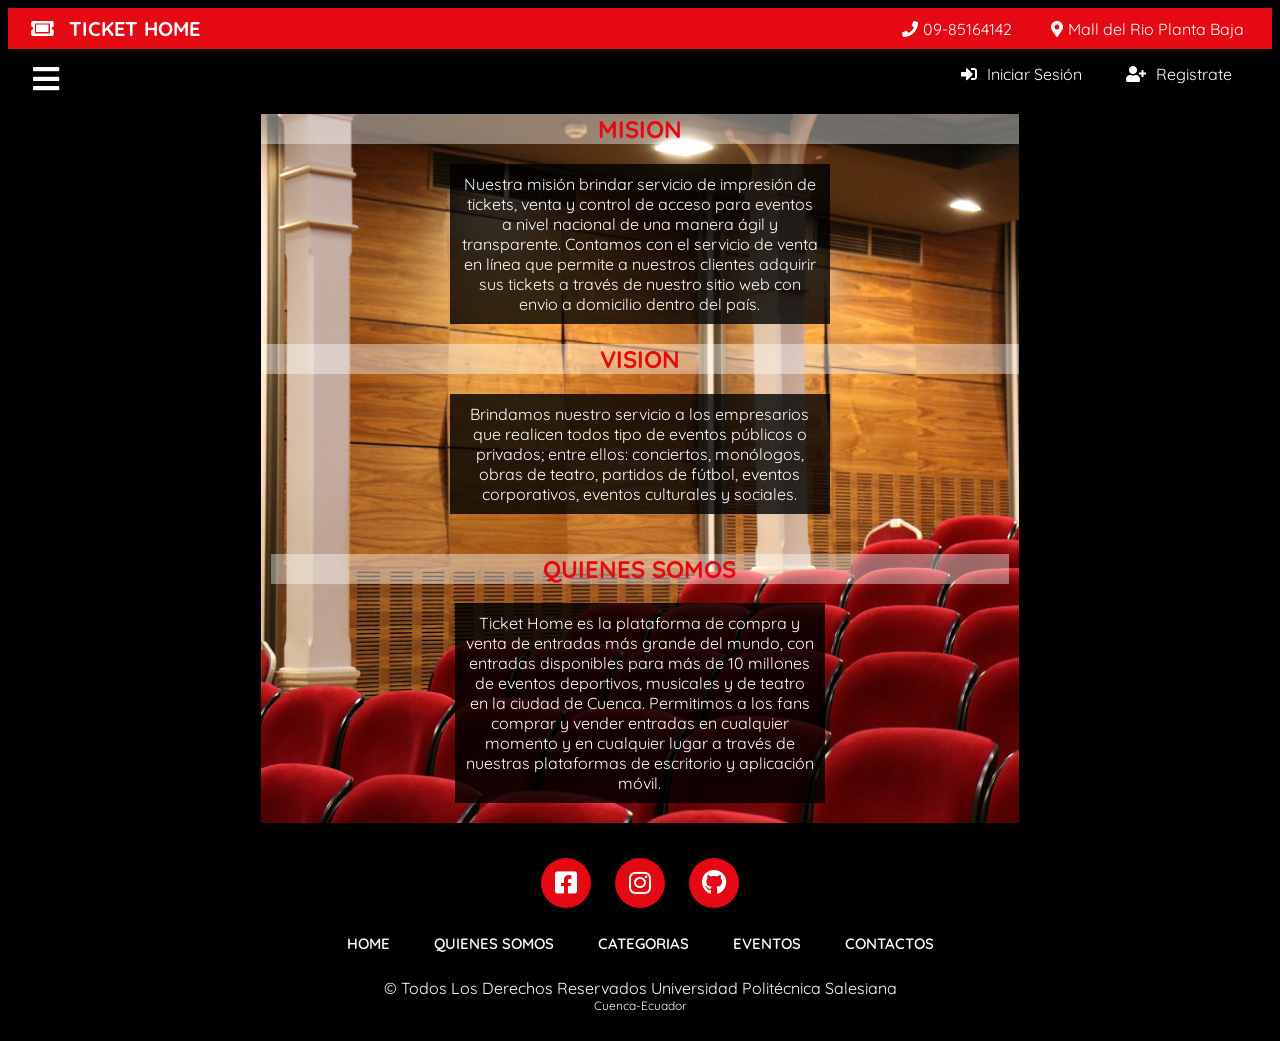
<file: public/vista/about.html>
<!DOCTYPE html>
<html lang="en">
<head>
	<meta charset="UTF-8">
	<title>About</title>
	<link rel="stylesheet" href="css/styles_about.css">
	<link rel="stylesheet" href="https://use.fontawesome.com/releases/v5.8.2/css/all.css" integrity="sha384-oS3vJWv+0UjzBfQzYUhtDYW+Pj2yciDJxpsK1OYPAYjqT085Qq/1cq5FLXAZQ7Ay" crossorigin="anonymous">
</head>
<body>
	<header class="header">
		<div class="cabecera">
			<h1 class="logo"><i class="fas fa-ticket-alt"></i>Ticket Home</h1>
	
			<div class="info">
				<i class="fas fa-phone"><span>09-85164142</span></i>
				<i class="fas fa-map-marker-alt"><span>Mall del Rio Planta Baja</span></i>
			</div>
		</div>
	</header>
	<nav class="navegador">
		<div class="menu_despegable">
			<i class="fas fa-bars" id="btnmenu"></i>
			<ul class="menu" id="menu">
				<li class="menu__item"><a href="index.html" class="menu__link menu__link--select"><i class="fas fa-home"><span>Home</span></i></a></li>
				<li class="menu__item"><a href="#" class="menu__link"><i class="fas fa-book-open"><span>About</span></i></a></li>
				<li class="menu__item"><a href="category.php" class="menu__link"><i class="fab fa-buffer"><span>Category</span></i></a></li>
				<li class="menu__item"><a href="eventos.php" class="menu__link"><i class="far fa-calendar"><span>Events</span></i></a></li>
				<li class="menu__item"><a href="contact.html" class="menu__link"><i class="fas fa-address-card"><span>Contact</span></i></a></li>
			</ul>
		</div>
		<div class="rol">
			<a href="login.html" class="sesion"><i class="fas fa-sign-in-alt" id="inicio"><span>Iniciar Sesión</span></i></a>
			<a href="registro.html" class="sesion"><i class="fas fa-user-plus" id="registro"><span>Registrate</span></i></a>
		</div>
	</nav>
	<main class="main">
		<section class="mision">
			<div class="txt_mision">
				<h2 class="titulo_about">MISION</h2>
				<p class="txt_about">Nuestra misión brindar servicio de impresión de tickets, venta y control de
					acceso para eventos a nivel nacional de una manera ágil y transparente. Contamos con el servicio de venta en línea que permite a nuestros clientes adquirir sus tickets a través de nuestro sitio web con envio a domicilio dentro del país.</p>
			</div>
		</section>
		<section class="mision">
			<div class="txt_vision">
				<h2 class="titulo_about">VISION</h2>
				<p class="txt_about">Brindamos nuestro servicio a los empresarios que realicen todos tipo de eventos públicos o privados; entre ellos: conciertos, monólogos, obras de teatro, partidos de fútbol, eventos corporativos, eventos culturales y sociales.</p>
			</div>
		</section>
		<section class="somos">
			<div class="txt_somos">
				<h2 class="titulo_about">QUIENES SOMOS</h2>
				<p class="txt_about">Ticket Home es la plataforma de compra y venta de entradas más grande del mundo, con entradas disponibles para más de 10 millones de eventos deportivos, musicales y de teatro en la ciudad de Cuenca. Permitimos a los fans comprar y vender entradas en cualquier momento y en cualquier lugar a través de nuestras plataformas de escritorio y aplicación móvil.</p>
			</div>
		</section>
	</main>
	<footer class="footer">
		<div class="footer-social-icons">
			<ul>
				<li><a href="" target="blank"><i class="fab fa-facebook-square"></i>
				</a></li>
				<li><a href="" target="blank"><i class="fab fa-instagram"></i></a></li>
				<li><a href="" target="blank"><i class="fab fa-github"></i></a></li>
			</ul>
		</div>
		<div class="footer-menu-one">
			<ul>
				<li><a href="index.html">Home</a></li>
				<li><a href="about.html">Quienes Somos</a></li>
				<li><a href="category.php">Categorias</a></li>
				<li><a href="eventos.php">Eventos</a></li>
				<li><a href="contact.html">Contactos</a></li>
			</ul>
		</div>
		<div class="footer-txt">
			<p> &copy; Todos Los Derechos Reservados Universidad Politécnica Salesiana</p>
			<p id="f-min">Cuenca-Ecuador</p>
		</div>
	</footer>
	<script src="../controladores/js/funciones.js"></script>
</body>
</html>
</file>
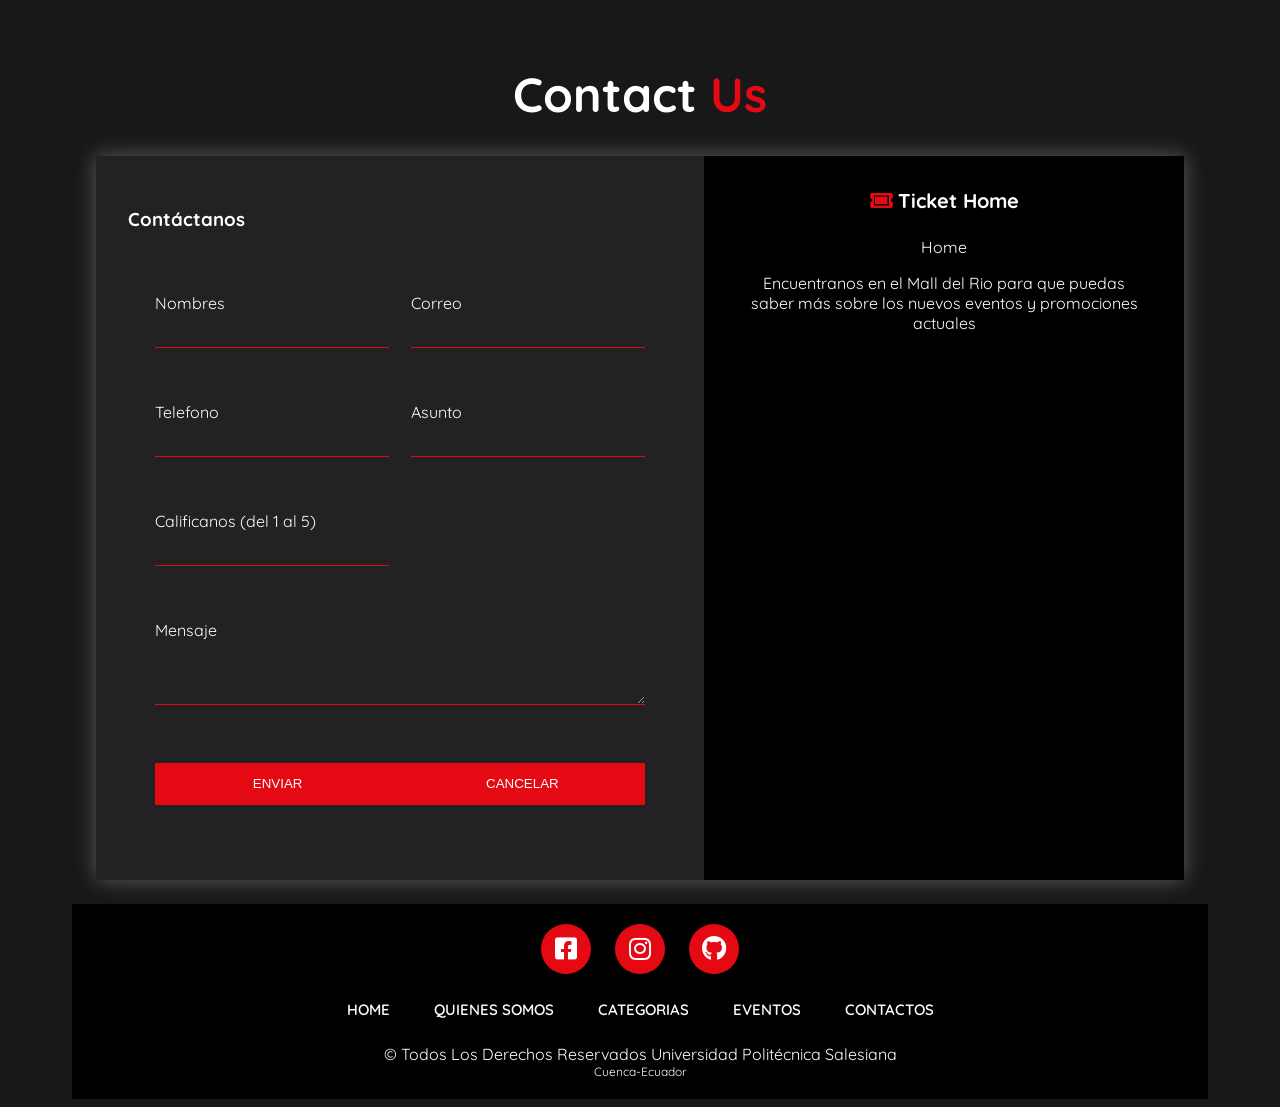
<file: public/vista/contact.html>
<!DOCTYPE html>
<html lang="en">
<head>
    <meta charset="UTF-8">
    <title>Contacto</title>
    <link rel="stylesheet" href="https://use.fontawesome.com/releases/v5.8.2/css/all.css" integrity="sha384-oS3vJWv+0UjzBfQzYUhtDYW+Pj2yciDJxpsK1OYPAYjqT085Qq/1cq5FLXAZQ7Ay" crossorigin="anonymous">
    <link rel="stylesheet" href="css/styles_registro.css">
</head>
<body>
    <div class="content">
        <h1 class="logo">Contact <span>Us</span></h1>
        
        <div class="contact-wrapper">
            <div class="contact-form">
                <h3>Contáctanos</h3>
                <form action="../controladores/php/crear_contacto.php" method="post">
                    <p>
                        <label for="nombres">Nombres</label>
                        <input type="text" name="nombres" id="nombres" >
                    </p>
                    <p>
                        <label for="correo">Correo</label>
                        <input type="text" name="correo" id="correo">
                    </p>
                     <p>
                        <label for="telefono">Telefono</label>
                        <input type="text" name="telefono" id="telefono">
                    </p>
                    <p>
                        <label for="asunto">Asunto</label>
                        <input type="text" name="asunto" id="asunto">
                    </p>
                    <p>
                        <label for="cali">Calificanos (del 1 al 5)</label>
                        <input  type="number" name="cali" id="cali" min="0" max="5" step="1">
                    </p>
                    <p class="block_contact">
                        <label for="contrasena">Mensaje</label>
                        <textarea name="mensaje" rows="3"></textarea>
                    </p>
                    <p class=" block block_contact">
                        <input type="submit" value="Enviar" class="button" id="botonA">
                        <input type="reset" value="Cancelar" class="button" id="botonB">
                    </p>
                </form>
            </div>
            <div class="contact-info">
                <h4 class="logo"><i class="fas fa-ticket-alt" style="color: rgb(229,9,20,1)"></i>Ticket Home</h4>
                <ul>
                    <li><a href="index.html">Home</a></li>
                    <li><p>Encuentranos en el Mall del Rio para que puedas saber más sobre los nuevos eventos y promociones actuales</p></li>
                    <li><iframe src="https://www.google.com/maps/embed?pb=!1m28!1m12!1m3!1d7969.307395208255!2d-79.01019722589545!3d-2.915595226531123!2m3!1f0!2f0!3f0!3m2!1i1024!2i768!4f13.1!4m13!3e6!4m5!1s0x91cd18693b52dd21%3A0x8d549e0ebb08a9ce!2sCooperativa+de+ahorro+y+cr%C3%A9dito+CREA%2C+Cuenca+010107%2C+Ecuador!3m2!1d-2.9102856!2d-79.0013354!4m5!1s0x91cd187ebc0a1865%3A0x9611dcd2f11ecf12!2sMall+Del+R%C3%ADo%2C+Av.+Felipe+II+y+Circunvalaci%C3%B3n+Sur%2C+Ave+Circunvalaci%C3%B3n+Sur%2C+Cuenca!3m2!1d-2.9192698!2d-79.0148849!5e0!3m2!1ses!2sec!4v1558845903602!5m2!1ses!2sec" width="400" height="300" frameborder="0" style="border:0" allowfullscreen></iframe></li>
                </ul>
            </div>
        </div>
    </div>
    <footer class="footer">
		<div class="footer-social-icons">
			<ul>
				<li><a href="" target="blank"><i class="fab fa-facebook-square"></i>
				</a></li>
				<li><a href="" target="blank"><i class="fab fa-instagram"></i></a></li>
				<li><a href="" target="blank"><i class="fab fa-github"></i></a></li>
			</ul>
		</div>
		<div class="footer-menu-one">
			<ul>
				<li><a href="index.html">Home</a></li>
				<li><a href="about.html">Quienes Somos</a></li>
				<li><a href="category.php">Categorias</a></li>
				<li><a href="eventos.php">Eventos</a></li>
				<li><a href="contact.html">Contactos</a></li>
			</ul>
		</div>
		<div class="footer-txt">
			<p> &copy; Todos Los Derechos Reservados Universidad Politécnica Salesiana</p>
			<p id="f-min">Cuenca-Ecuador</p>
		</div>
	</footer>
</body>
</html>
</file>
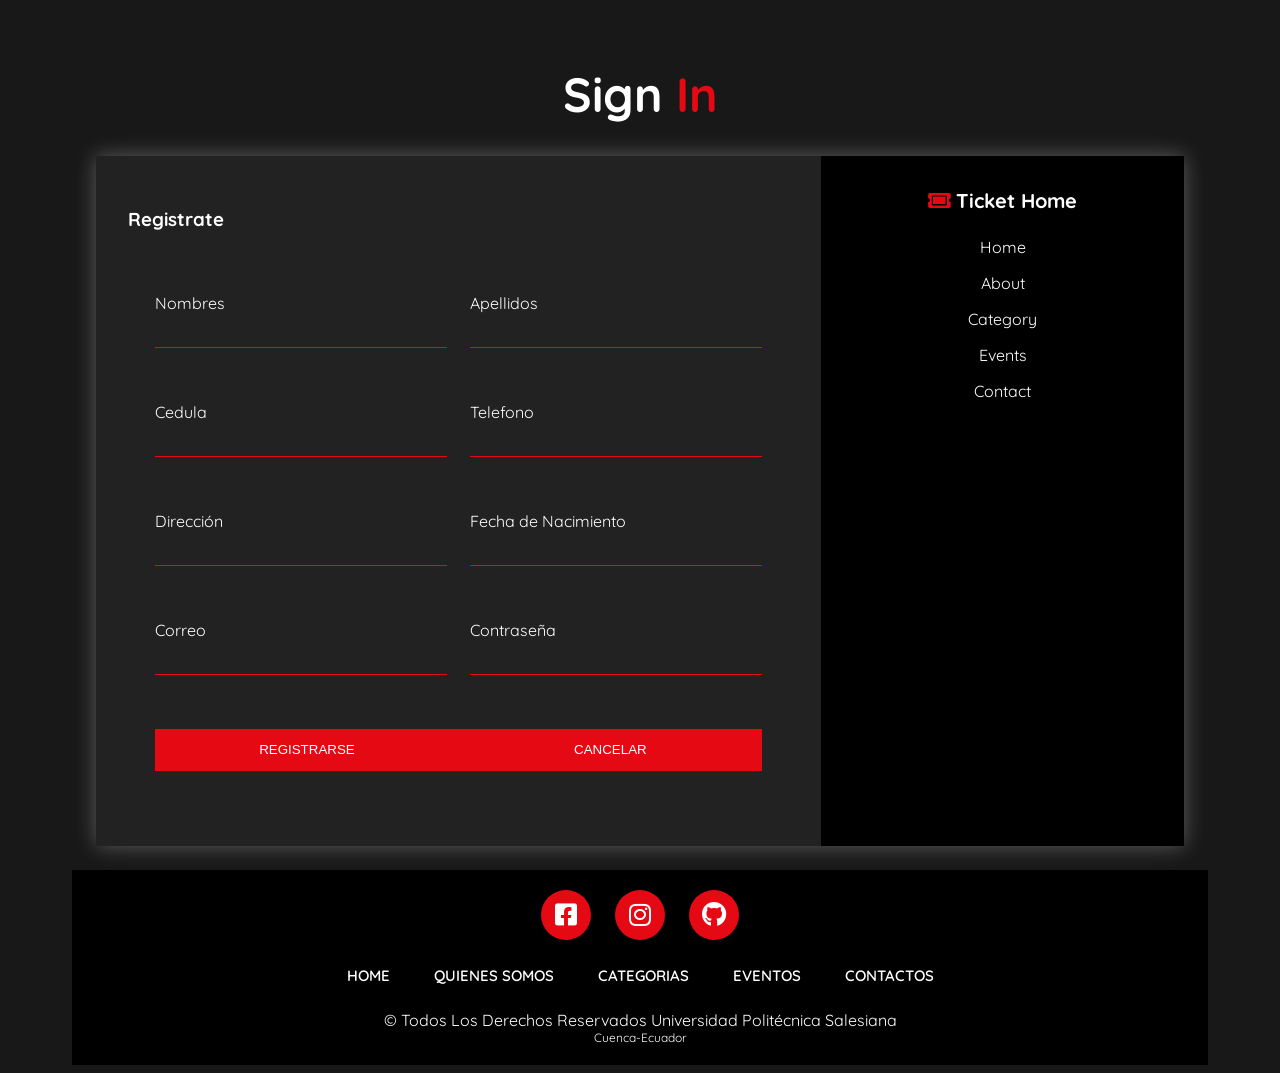
<file: public/vista/registro.html>
<!DOCTYPE html>
<html lang="en">
<head>
    <meta charset="UTF-8">
    <title>Registro</title>
    <link rel="stylesheet" href="https://use.fontawesome.com/releases/v5.8.2/css/all.css" integrity="sha384-oS3vJWv+0UjzBfQzYUhtDYW+Pj2yciDJxpsK1OYPAYjqT085Qq/1cq5FLXAZQ7Ay" crossorigin="anonymous">
    <link rel="stylesheet" href="css/styles_registro.css">
    <script type="text/javascript" src="../controladores/js/validar_registro.js"></script>
</head>
<body>
    <div class="content">
        <h1 class="logo">Sign <span>In</span></h1>
        
        <div class="contact-wrapper">
            <div class="contact-form">
                <h3>Registrate</h3>
                <form action="../controladores/php/registro.php" method="post" onsubmit="return validar()">
                    <p>
                        <input type="text" name="roles" id="roles" value="2" hidden="hidden">
                        <label for="nombres">Nombres</label>
                        <input type="text" name="nombres" id="nombres" onkeyup="validarLetras(this,'nombres')">
                    </p>
                    <p>
                        <label for="apellidos">Apellidos</label>
                        <input type="text" name="apellidos" id="apellidos" onkeyup="validarLetras(this,'apellidos')">
                    </p>
                    <p>
                        <label for="cedula">Cedula</label>
                        <input type="text" name="cedula" id="cedula" onkeyup="validarCedula();validarNumeros(this,'cedula')">
                    </p>
                    <p>
                        <label for="telefono">Telefono</label>
                        <input type="text" name="telefono" id="telefono" onkeyup="validarTelefono();validarNumeros(this,'telefono')">
                    </p>
                    <p>
                        <label for="direccion">Dirección</label>
                        <input type="text" name="direccion" id="direccion" onkeyup="validarLetras(this,'direccion')">
                    </p>
                    <p>
                        <label for="fecha">Fecha de Nacimiento</label>
                        <input type="text" name="fechaNacimiento" id="fechaNacimiento" onkeyup="validarFecha()">
                    </p>
                    <p>
                        <label for="correo">Correo</label>
                        <input type="text" name="correo" id="correo" onkeyup="validarCorreo()">
                    </p>
                    <p>
                        <label for="contrasena">Contraseña</label>
                        <input type="password" name="contrasena" id="contrasena">
                    </p>
                    <p class="block">
                        <input type="submit" value="Registrarse" class="button" id="botonA">
                        <input type="reset" value="Cancelar" class="button" onclick="limpiar()" id="botonB">
                    </p>
                </form>
            </div>
            <div class="contact-info">
                <h4 class="logo"><i class="fas fa-ticket-alt" style="color: rgb(229,9,20,1)"></i>Ticket Home</h4>
                <ul>
                    <li><a href="index.html">Home</a></li>
                    <li><a href="about.html">About</a></li>
                    <li><a href="category.php">Category</a></li>
                    <li><a href="eventos.php">Events</a></li>
                    <li><a href="contact.html">Contact</a></li>
                </ul>
            </div>
        </div>
    </div>
    <footer class="footer">
		<div class="footer-social-icons">
			<ul>
				<li><a href="" target="blank"><i class="fab fa-facebook-square"></i>
				</a></li>
				<li><a href="" target="blank"><i class="fab fa-instagram"></i></a></li>
				<li><a href="" target="blank"><i class="fab fa-github"></i></a></li>
			</ul>
		</div>
		<div class="footer-menu-one">
			<ul>
				<li><a href="index.html">Home</a></li>
				<li><a href="about.html">Quienes Somos</a></li>
				<li><a href="category.php">Categorias</a></li>
				<li><a href="eventos.php">Eventos</a></li>
				<li><a href="contact.html">Contactos</a></li>
			</ul>
		</div>
		<div class="footer-txt">
			<p> &copy; Todos Los Derechos Reservados Universidad Politécnica Salesiana</p>
			<p id="f-min">Cuenca-Ecuador</p>
		</div>
	</footer>
</body>
</html>
</file>
<file: public/vista/css/styles_about.css>
@import url('https://fonts.googleapis.com/css?family=Quicksand&display=swap');
@import url('https://fonts.googleapis.com/css?family=Montserrat&display=swap');

*{
	box-sizing: border-box;
}

body{
	font-family: 'Quicksand', sans-serif;
	background: black;
}

/*--cabecera--*/

.header{
	width: 100%;
	display: flex;
	margin: 0;
	padding: 0;
	justify-content: space-between;
	color: white;
	background: #E50914;
}

.cabecera{
	width: 100%;
	padding: 0.5em;
	display: flex;
	justify-content: space-between;
}

.cabecera .logo{
	margin: 0;
	display: inline-block;
	padding: 0;
	width: 20%;
	font-size: 20px;
	font-weight: bold;
	top: -50px;
	text-transform: uppercase;
	height: auto;
}

.cabecera .logo i{
	margin: 0 15px;
}

.cabecera .info{
	margin: auto 0;
}

.cabecera .info i{
	margin: 0 15px;
}

.cabecera .info i span{
	font-family: 'Quicksand',sans-serif;
	font-weight: normal;
	margin: 0 5px;
}

/*----menu-----*/

.navegador{
	width: 100%;
	margin: 15px 0;
	display: flex;
	justify-content: space-between;
}

.menu_desplegable{
	display: inline-block;
}

#btnmenu{
	color: white;
	margin: 0 25px;
	font-size: 30px;
	cursor: pointer;
}

.navegador .rol,
.navegador .rol a{
	margin: 0 15px;
	color: white;
}

.navegador .rol a i span{
	font-weight: normal;
	font-family: 'Quicksand',sans-serif;
	margin: 0 10px;
}


.navegador .rol .sesion:hover{
	color: red;
}

/*-----Menu del nav----*/

.menu{
	height: 0;
	margin: 10px 0;
	padding: 0;
	position:absolute;
	background: rgba(255,255,255,0.2);
	overflow: hidden;
	transition: height .3s linear;
}


.menu .menu__item{
	margin:0;
	padding: 15px 45px 15px 0;
	border-bottom: solid 1px white;
	list-style: none;
	background: rgba(0,0,0,0.8);
}


.menu .menu__item .menu__link i span{
	font-weight: normal;
	margin-left: 5px;
	font-family: 'Quicksand',sans-serif;
}

.menu .menu__item:hover{
	background: white;
}

.menu .menu__item .menu__link:hover{
	color: red;
}

.menu .menu__item .menu__link{
	text-decoration: none;
	color: white;
	padding: 35px;
}

.mostrar{
	height: 250px;
}

/*---main---*/

.main{
	color: white;
	width: 60%;
	margin: 15px auto;
	background-image: url(../../../images/logo_about.jpg);
	background-size: 100vw 100vh;
	background-attachment: fixed;
	background-position: center;
}


.titulo_about{
	background: rgba(255,255,255,0.4);
	color: rgba(229,9,20,1);
	text-align: center;
}

.txt_about{
	width: 50%;
	margin: 10px auto;
	text-align: center;
	padding: 10px;
	background: rgba(0,0,0,0.8);
}

.somos{
	padding: 10px;
}

/*----Footer--*/

.footer{
	width: 100%;
	height: auto;
	margin: auto;
	background: black;
	padding: 20px 0px;
}

.footer-social-icons{
	width: 100%;
	height: auto;
	margin: auto;
}
.footer-social-icons ul{
	margin: 0;
	padding: 0;
	text-align: center;
}

.footer-social-icons ul li{
	display: inline-block;
	width: 50px;
	height: 50px;
	margin: 0 10px;
	border-radius: 100%;
	background: rgb(229,9,20,1);
}

.footer-social-icons ul li a{
	color: white;
	font-size: 25px;
}

.footer-social-icons ul li a i{
	line-height: 50px;
}

.footer-menu-one{
	width: 100%;
	height: auto;
	margin: auto;
	margin-top: 25px;
}

.footer-menu-one ul{
	margin: 0px;
	padding: 0px;
	text-align: center;
}

.footer-menu-one ul li{
	display: inline-block;
	margin: 0px 20px;
}

.footer-menu-one ul li a{
	font-size: 15px;
	font-weight: 600;
	color: white;
	text-transform: uppercase;
	text-decoration: none;
}

.footer-txt{
	width: 100%;
	height: auto;
	margin: auto;
	margin-top: 25px;
}

.footer-txt p{
	text-align: center;
	color: white;
	margin: 0;
}

#f-min{
	font-size: 12px;
}
</file>
<file: public/vista/css/styles_registro.css>
@import url('https://fonts.googleapis.com/css?family=Quicksand&display=swap');

*{
    box-sizing: border-box;
}

body{
    background: #181818;
    color: white;
    font-family: 'Quicksand', sans-serif;
    padding: 0 1.5em;
}

.content{
    max-width: 1170px;
    margin-left: auto;
    margin-right: auto;
    padding: 1.5em;
}

.logo{
    text-align: center;
    font-size: 3em;
}

.logo span{
    color: rgb(229,9,20,1);
}

.contact-wrapper{
    box-shadow: 0 0 20px 0 rgba(255,255,255,0.3);
}

.contact-wrapper > *{
    padding: 1em;
}

.contact-wrapper p select{
	width: 100%;
    padding: 0.7em;
    border: none;
    background: none;
    border-bottom: 1px solid rgb(229,9,20,1);
    outline: 0;
    color:rgb(229,9,20,1);
}
.contact-form{
    background: #222222;
}

.contact-form form{
    margin: 0;
    padding: 1em;
}
.contact-form form{
    display: grid;
    grid-template-columns: 1fr 1fr;
}

.contact-form .block{
    display: grid;
    grid-template-columns: 1fr 1fr;   
    grid-column:1 / 3;
}

.contact-form form .block_contact{
	grid-column: 1 / 3;
}

.contact-form .button:hover,
.contact-form .button:focus{
    background: #d63031;
    color: white;
    transition: background-color: 1s ease-out;
    outline: 0;
}

.contact-form form input, 
.contac-form form .button,
.contact-form form textarea{
    width: 100%;
    padding: 0.7em;
    border: none;
    background: none;
    border-bottom: 1px solid rgb(229,9,20,1);
    outline: 0;
    color: white;
}

.contact-form form select{
	color: rgb(229,9,20,1);
}

.contact-form form p{
    width: 100%;
    padding: 0.7em;
    outline: 0;
    color: white;
}

.contact-form form .button{
    background: rgb(229,9,20,1);
    border: 0;
    text-transform: uppercase;
    padding: 1em;
}

.contact-info{
    background: black;
}

.contact-info h4, 
.contact-info ul,
.contact-info p{
    text-align: center;
    margin: 0 0 1rem 0;
}

.contact-info h4{
	font-size: 20px;
}

.contact-info h4 i{
	margin-right: 5px;
}

.contact-info ul{
    list-style: none;
    padding: 0;
}

.contact-info ul li{
    padding: 0.5em;
}

.contact-info ul li a{
	text-decoration: none;
	color: white;
}

.contact-info ul li a:hover{
	color: #b70e21;
}

/**pantallas grandes**/
@media(min-width: 700px){
    body{
        padding: 0 4em;
    }
    
    .contact-wrapper{
        display: grid;
        grid-template-columns: 2fr 1fr;
    }
    
    .contact-wrapper > *{
        padding: 2em;
    }
}

/*----Footer--*/

.footer{
	width: 100%;
	height: auto;
	margin: auto;
	background: black;
	padding: 20px 0px;
}

.footer-social-icons{
	width: 100%;
	height: auto;
	margin: auto;
}
.footer-social-icons ul{
	margin: 0;
	padding: 0;
	text-align: center;
}

.footer-social-icons ul li{
	display: inline-block;
	width: 50px;
	height: 50px;
	margin: 0 10px;
	border-radius: 100%;
	background: rgb(229,9,20,1);
}

.footer-social-icons ul li a{
	color: white;
	font-size: 25px;
}

.footer-social-icons ul li a i{
	line-height: 50px;
}

.footer-menu-one{
	width: 100%;
	height: auto;
	margin: auto;
	margin-top: 25px;
}

.footer-menu-one ul{
	margin: 0px;
	padding: 0px;
	text-align: center;
}

.footer-menu-one ul li{
	display: inline-block;
	margin: 0px 20px;
}

.footer-menu-one ul li a{
	font-size: 15px;
	font-weight: 600;
	color: white;
	text-transform: uppercase;
	text-decoration: none;
}

.footer-txt{
	width: 100%;
	height: auto;
	margin: auto;
	margin-top: 25px;
}

.footer-txt p{
	text-align: center;
	color: white;
	margin: 0;
}

#f-min{
	font-size: 12px;
}
</file>
